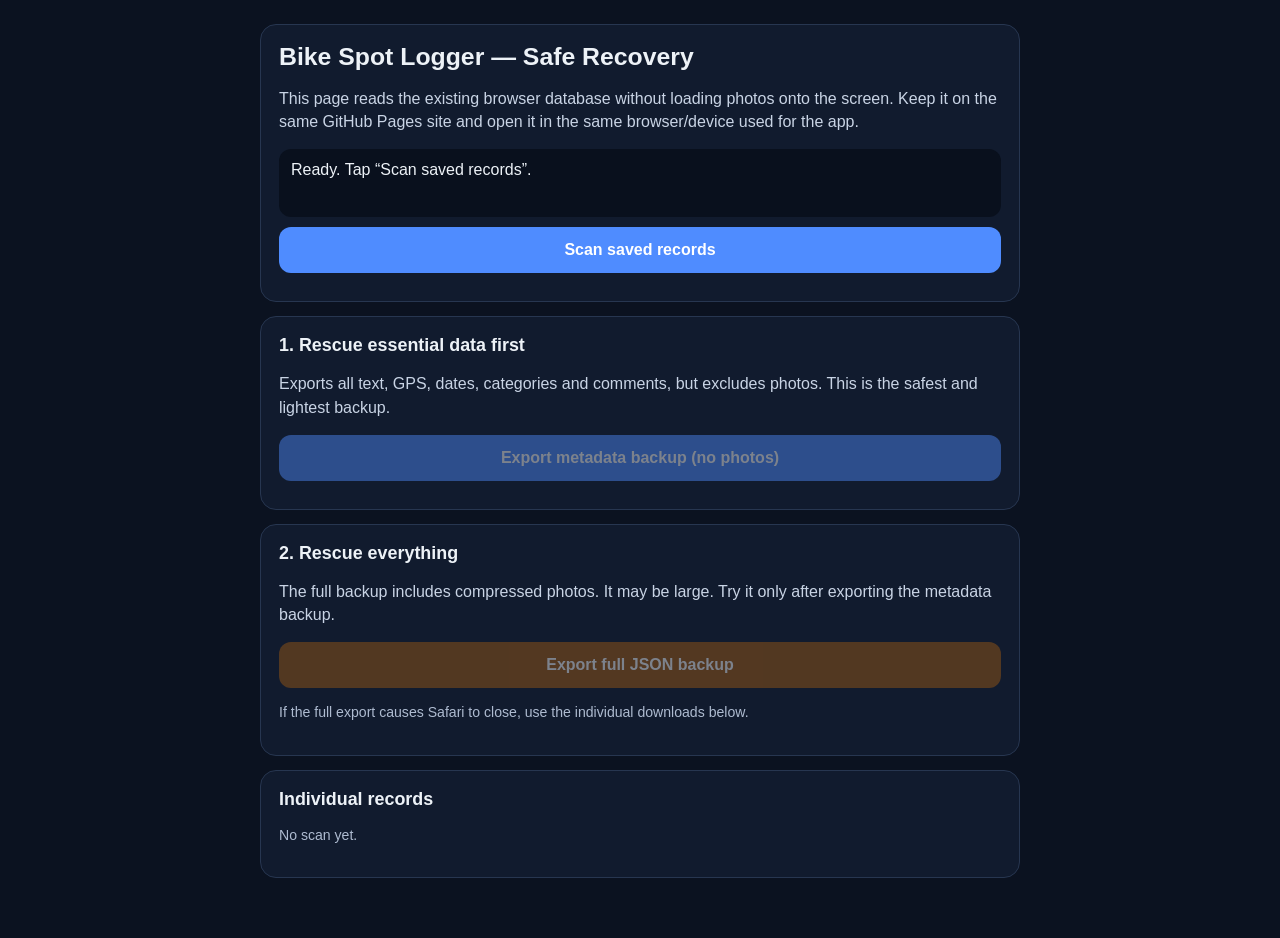
<file: rescue.html>
<!doctype html>
<html lang="en">
<head>
  <meta charset="utf-8" />
  <meta name="viewport" content="width=device-width, initial-scale=1, viewport-fit=cover" />
  <title>Bike Spot Logger — Safe Recovery</title>
  <style>
    :root { color-scheme: light dark; font-family: -apple-system, BlinkMacSystemFont, "Segoe UI", sans-serif; }
    body { margin: 0; background: #0b1220; color: #edf2f7; }
    main { width: min(760px, calc(100% - 28px)); margin: 24px auto 60px; }
    .card { background: #111b2e; border: 1px solid #273650; border-radius: 16px; padding: 18px; margin: 14px 0; }
    h1 { font-size: 1.55rem; margin: 0 0 8px; }
    h2 { font-size: 1.12rem; margin-top: 0; }
    p { line-height: 1.45; color: #c9d4e5; }
    button, .download-link { display: block; width: 100%; box-sizing: border-box; border: 0; border-radius: 12px; padding: 14px 16px; margin: 10px 0; font-weight: 700; font-size: 1rem; text-align: center; text-decoration: none; }
    button { background: #4f8cff; color: white; }
    button.secondary { background: #283750; }
    button.warning { background: #a35b13; }
    button:disabled { opacity: .45; }
    .status { white-space: pre-wrap; background: #09101d; border-radius: 12px; padding: 12px; min-height: 44px; }
    .record { border-top: 1px solid #273650; padding: 12px 0; }
    .record:first-child { border-top: 0; }
    .small { font-size: .88rem; color: #aebbd0; }
    .ok { color: #75e0a7; }
    .error { color: #ff9c9c; }
    code { overflow-wrap: anywhere; }
  </style>
</head>
<body>
<main>
  <section class="card">
    <h1>Bike Spot Logger — Safe Recovery</h1>
    <p>This page reads the existing browser database without loading photos onto the screen. Keep it on the same GitHub Pages site and open it in the same browser/device used for the app.</p>
    <div id="status" class="status">Ready. Tap “Scan saved records”.</div>
    <button id="scanBtn">Scan saved records</button>
  </section>

  <section class="card">
    <h2>1. Rescue essential data first</h2>
    <p>Exports all text, GPS, dates, categories and comments, but excludes photos. This is the safest and lightest backup.</p>
    <button id="metadataBtn" disabled>Export metadata backup (no photos)</button>
  </section>

  <section class="card">
    <h2>2. Rescue everything</h2>
    <p>The full backup includes compressed photos. It may be large. Try it only after exporting the metadata backup.</p>
    <button id="fullBtn" class="warning" disabled>Export full JSON backup</button>
    <p class="small">If the full export causes Safari to close, use the individual downloads below.</p>
  </section>

  <section class="card">
    <h2>Individual records</h2>
    <div id="records"><p class="small">No scan yet.</p></div>
  </section>
</main>
<script>
(() => {
  'use strict';
  const DB_NAME = 'bikeSpotLoggerDB';
  const STORE_NAME = 'spots';
  const statusEl = document.getElementById('status');
  const recordsEl = document.getElementById('records');
  const scanBtn = document.getElementById('scanBtn');
  const metadataBtn = document.getElementById('metadataBtn');
  const fullBtn = document.getElementById('fullBtn');
  let db = null;
  let summaries = [];

  function setStatus(text, type = '') {
    statusEl.textContent = text;
    statusEl.className = `status ${type}`;
  }

  function safeName(value) {
    return String(value || 'spot').replace(/[^a-z0-9._-]+/gi, '-').replace(/^-+|-+$/g, '').slice(0, 60) || 'spot';
  }

  function download(filename, parts, type = 'application/json') {
    const blob = new Blob(Array.isArray(parts) ? parts : [parts], { type });
    const url = URL.createObjectURL(blob);
    const a = document.createElement('a');
    a.href = url;
    a.download = filename;
    document.body.appendChild(a);
    a.click();
    a.remove();
    setTimeout(() => URL.revokeObjectURL(url), 30000);
  }

  function openExistingDatabase() {
    return new Promise((resolve, reject) => {
      let created = false;
      const request = indexedDB.open(DB_NAME);
      request.onupgradeneeded = () => {
        created = true;
        try { request.transaction.abort(); } catch (_) {}
      };
      request.onerror = () => {
        if (created) reject(new Error('The Bike Spot Logger database was not found in this browser/origin.'));
        else reject(request.error || new Error('Could not open IndexedDB.'));
      };
      request.onsuccess = () => {
        if (created) {
          request.result.close();
          reject(new Error('The Bike Spot Logger database was not found in this browser/origin.'));
          return;
        }
        const opened = request.result;
        if (!opened.objectStoreNames.contains(STORE_NAME)) {
          opened.close();
          reject(new Error('The database exists, but the spots store was not found.'));
          return;
        }
        resolve(opened);
      };
      request.onblocked = () => reject(new Error('The database is blocked by another open tab. Close other Bike Spot Logger tabs and retry.'));
    });
  }

  function scanSummaries() {
    return new Promise((resolve, reject) => {
      const tx = db.transaction(STORE_NAME, 'readonly');
      const store = tx.objectStore(STORE_NAME);
      const request = store.openCursor();
      const result = [];
      request.onerror = () => reject(request.error || new Error('Could not scan records.'));
      request.onsuccess = () => {
        const cursor = request.result;
        if (!cursor) return;
        const v = cursor.value || {};
        result.push({
          id: v.id,
          spotName: v.spotName || 'Unnamed spot',
          gridName: v.gridName || '',
          createdAt: v.createdAt || '',
          hasPhoto: Boolean(v.photoDataUrl),
          photoBytesApprox: v.photoDataUrl ? Math.round(v.photoDataUrl.length * 0.75) : 0
        });
        cursor.continue();
      };
      tx.oncomplete = () => resolve(result);
      tx.onerror = () => reject(tx.error || new Error('Could not complete scan.'));
    });
  }

  function getRecord(id) {
    return new Promise((resolve, reject) => {
      const tx = db.transaction(STORE_NAME, 'readonly');
      const req = tx.objectStore(STORE_NAME).get(id);
      req.onsuccess = () => resolve(req.result);
      req.onerror = () => reject(req.error || new Error('Could not read record.'));
    });
  }

  async function exportMetadata() {
    try {
      setStatus('Creating metadata backup…');
      const records = [];
      for (const summary of summaries) {
        const record = await getRecord(summary.id);
        if (!record) continue;
        const clone = { ...record };
        delete clone.photoDataUrl;
        clone.photoExcludedFromRecoveryBackup = Boolean(record.photoDataUrl);
        records.push(clone);
      }
      const payload = {
        recoveryType: 'metadata-without-photos',
        exportedAt: new Date().toISOString(),
        origin: location.origin,
        databaseName: DB_NAME,
        spots: records
      };
      download(`bike-spot-recovery-metadata-${new Date().toISOString().slice(0,10)}.json`, JSON.stringify(payload, null, 2));
      setStatus(`Metadata backup created for ${records.length} record(s). Keep this file safe.`, 'ok');
    } catch (error) {
      console.error(error);
      setStatus(`Metadata export failed: ${error.message}`, 'error');
    }
  }

  async function exportFull() {
    try {
      setStatus('Creating full backup. Do not close this page…');
      const parts = ['{"recoveryType":"full","exportedAt":', JSON.stringify(new Date().toISOString()), ',"origin":', JSON.stringify(location.origin), ',"spots":['];
      let first = true;
      let count = 0;
      for (const summary of summaries) {
        const record = await getRecord(summary.id);
        if (!record) continue;
        if (!first) parts.push(',');
        parts.push(JSON.stringify(record));
        first = false;
        count += 1;
        setStatus(`Preparing full backup… ${count}/${summaries.length}`);
        await new Promise(requestAnimationFrame);
      }
      parts.push(']}');
      download(`bike-spot-recovery-full-${new Date().toISOString().slice(0,10)}.json`, parts);
      setStatus(`Full backup created for ${count} record(s).`, 'ok');
    } catch (error) {
      console.error(error);
      setStatus(`Full export failed: ${error.message}. Use individual record downloads instead.`, 'error');
    }
  }

  async function downloadIndividual(id, mode) {
    try {
      const record = await getRecord(id);
      if (!record) throw new Error('Record not found.');
      const base = `${safeName(record.spotName)}-${safeName(record.id)}`;
      if (mode === 'record') {
        download(`${base}.json`, JSON.stringify({ recoveryType: 'individual-full-record', exportedAt: new Date().toISOString(), spot: record }, null, 2));
      } else if (mode === 'photo') {
        if (!record.photoDataUrl) throw new Error('This record has no photo.');
        const match = /^data:([^;,]+)(?:;charset=[^;,]+)?;base64,(.*)$/i.exec(record.photoDataUrl);
        if (!match) throw new Error('Photo format is not recognised.');
        const mime = match[1];
        const bytes = Uint8Array.from(atob(match[2]), c => c.charCodeAt(0));
        const ext = mime.includes('png') ? 'png' : mime.includes('webp') ? 'webp' : 'jpg';
        download(`${base}.${ext}`, [bytes], mime);
      }
      setStatus(`Downloaded ${record.spotName}.`, 'ok');
    } catch (error) {
      console.error(error);
      setStatus(`Download failed: ${error.message}`, 'error');
    }
  }

  function renderSummaries() {
    if (!summaries.length) {
      recordsEl.innerHTML = '<p class="small">No saved records were found.</p>';
      return;
    }
    recordsEl.innerHTML = '';
    summaries.sort((a,b) => String(b.createdAt).localeCompare(String(a.createdAt))).forEach((s, index) => {
      const div = document.createElement('div');
      div.className = 'record';
      const photoKB = s.photoBytesApprox ? `${Math.round(s.photoBytesApprox/1024)} KB photo` : 'No photo';
      div.innerHTML = `<strong>${index + 1}. ${escapeText(s.spotName)}</strong><br><span class="small">${escapeText(s.gridName || 'No grid')} · ${escapeText(s.createdAt || 'No date')} · ${photoKB}</span>`;
      const recordBtn = document.createElement('button');
      recordBtn.className = 'secondary';
      recordBtn.textContent = 'Download this full record (.json)';
      recordBtn.addEventListener('click', () => downloadIndividual(s.id, 'record'));
      div.appendChild(recordBtn);
      if (s.hasPhoto) {
        const photoBtn = document.createElement('button');
        photoBtn.className = 'secondary';
        photoBtn.textContent = 'Download this photo';
        photoBtn.addEventListener('click', () => downloadIndividual(s.id, 'photo'));
        div.appendChild(photoBtn);
      }
      recordsEl.appendChild(div);
    });
  }

  function escapeText(value) {
    return String(value || '').replace(/[&<>"']/g, c => ({'&':'&amp;','<':'&lt;','>':'&gt;','"':'&quot;',"'":'&#39;'}[c]));
  }

  async function scan() {
    scanBtn.disabled = true;
    metadataBtn.disabled = true;
    fullBtn.disabled = true;
    setStatus('Opening the existing browser database…');
    try {
      db = await openExistingDatabase();
      summaries = await scanSummaries();
      const photoCount = summaries.filter(s => s.hasPhoto).length;
      const approxMB = summaries.reduce((n,s) => n + s.photoBytesApprox, 0) / 1024 / 1024;
      setStatus(`Found ${summaries.length} record(s), including ${photoCount} photo(s). Approximate photo data: ${approxMB.toFixed(1)} MB.`, summaries.length ? 'ok' : '');
      metadataBtn.disabled = summaries.length === 0;
      fullBtn.disabled = summaries.length === 0;
      renderSummaries();
    } catch (error) {
      console.error(error);
      setStatus(`${error.message}\n\nConfirm that this file is uploaded to https://ikkaekros.github.io/bike-spot-logger/rescue.html and opened in the same Safari profile/device.`, 'error');
      recordsEl.innerHTML = '<p class="small">Nothing was changed or deleted.</p>';
    } finally {
      scanBtn.disabled = false;
    }
  }

  scanBtn.addEventListener('click', scan);
  metadataBtn.addEventListener('click', exportMetadata);
  fullBtn.addEventListener('click', exportFull);
})();
</script>
</body>
</html>
</file>
